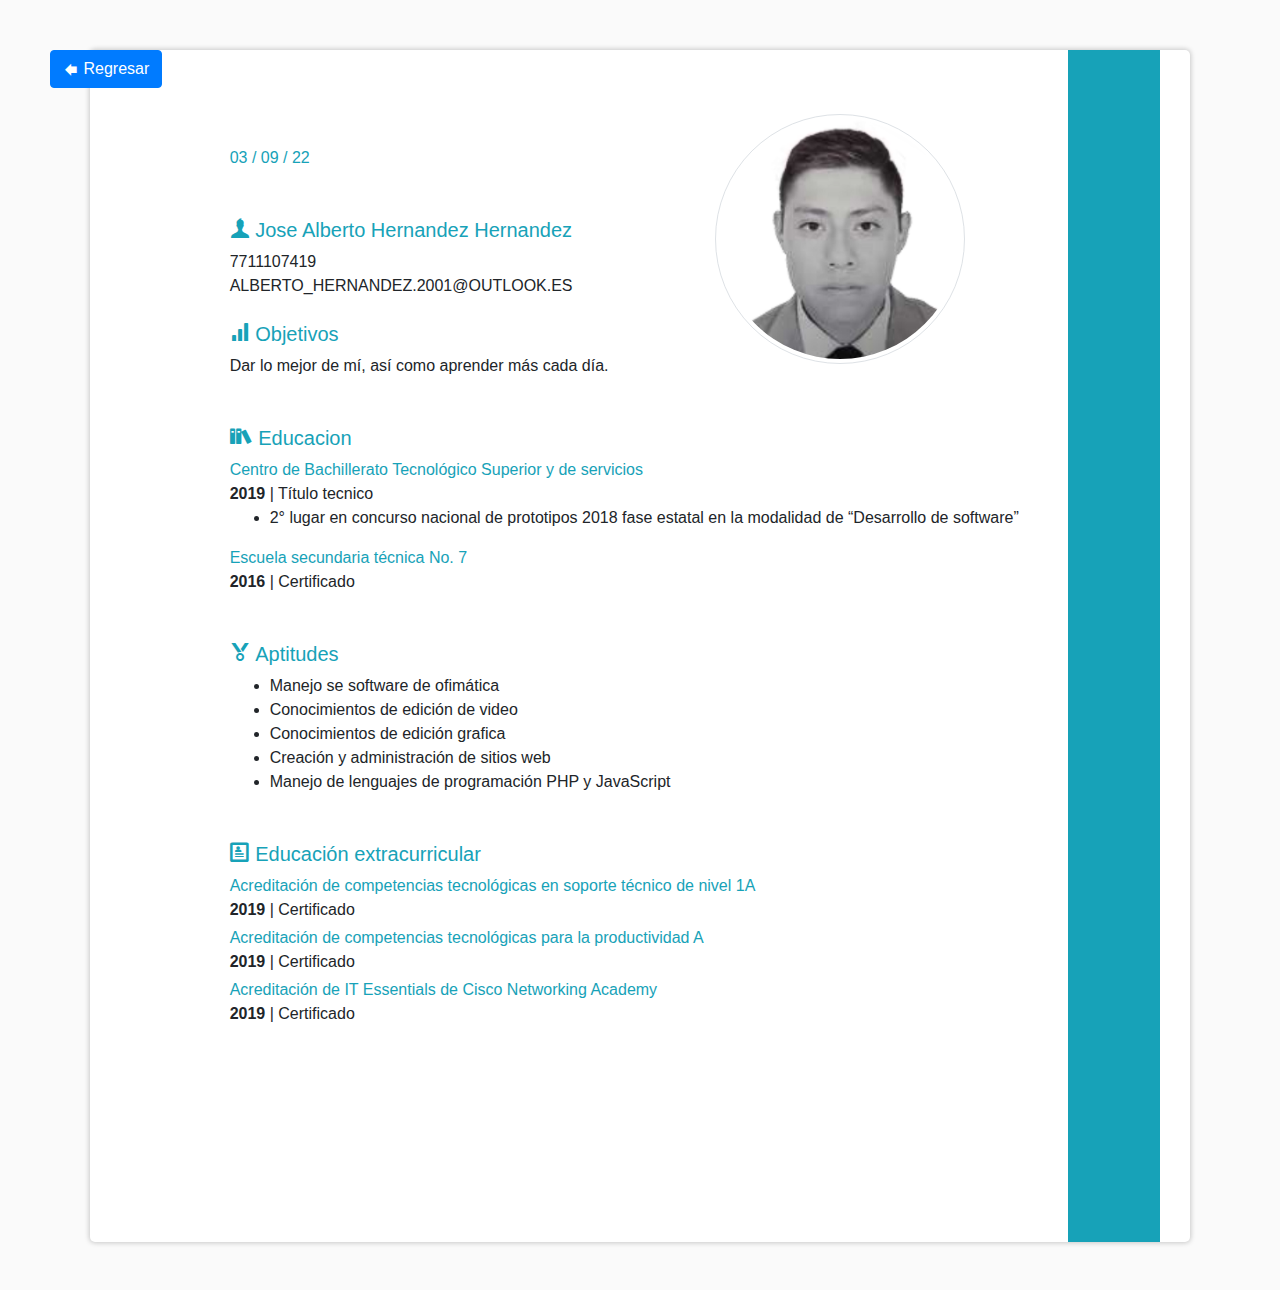
<file: CV.html>
<!DOCTYPE html>
<html lang="en">
<head>
    <meta charset="UTF-8">
    <meta http-equiv="X-UA-Compatible" content="IE=edge">
    <meta name="viewport" content="width=device-width, initial-scale=1.0">
    <!-- <link rel="stylesheet" href="../BOOTSTRAP/css/bootstrap.min.css"> -->
    <link rel="stylesheet" href="css/bootstrap.min.css">
    <link rel="stylesheet" href="iconmoon/Iconstyle.css">
    <link rel="stylesheet" href="css/style.css">
    <title>Curriculum Vitae</title>
</head>
<body style="background-color: #fafafa ;">

    <!-- boton de regresar a home -->
    <a href="index.html#goabout">
        <button class="btn btn-primary btn-back-home"> <span class=" ico icon-arrow-bold-left"></span> Regresar </button>
    </a>



    <div class="mx-auto dcv">
        <div class=" row mx-auto">
    
            <div class="col-1 "></div>
    
            <div class="container col-10 row">
                <div class="col-7  p-5">

                    <span class="d-block mt-5 text-info">03 / 09 / 22</span>


                    <h5 class="text-left mt-5 text-info"> <span class="icon-user1"></span> Jose Alberto Hernandez Hernandez</h5>
                    <span class="d-block">7711107419</span>
                    <span class="d-block" >ALBERTO_HERNANDEZ.2001@OUTLOOK.ES</span>
    
                    <h5 class="text-left mt-4 text-info"> <span class=" icon-bar-graph"></span> Objetivos</h5>
                    <span class="d-block" >Dar lo mejor de mí, así como aprender más cada día.</span>
    
                </div>
    
                <div class="col-5  p-3">
                    <img src="img/me.png" alt="" class="img-fluid rounded-circle mt-5 aling-left mecv img-thumbnail">
                </div>
            </div>
    
            <div class="col-1 border-cv"></div>
    
        </div>
        
        <div class="row mx-auto mb-5">
    
            <div class="col-1 "></div>
    
            <div class="container-fluid col-10 row">
                <div class="col-12 px-5">
    
                    <!-- Educacion -->
                    <h5 class="text-left text-info"> <span class="icon-books"></span> Educacion</h5>
                    <span class="d-block text-info">Centro de Bachillerato Tecnológico Superior y de servicios</span>
                    <span class="d-block" ><b> 2019 </b>| Título tecnico </span>
                    <ul>
                        <li>
                            2° lugar en concurso nacional de prototipos 2018 fase estatal en la modalidad de “Desarrollo de software”
                        </li>
                    </ul>
    
                    <span class="d-block text-info">Escuela secundaria técnica No. 7</span>
                    <span class="d-block" ><b> 2016 </b>| Certificado </span>
    
                    <!-- Aptitudes -->
    
                    <h5 class="text-left mt-5 text-info"> <span class="icon-medal"></span> Aptitudes</h5>
                    <ul>
                        <li>Manejo se software de ofimática</li>
                        <li>Conocimientos de edición de video</li>
                        <li>Conocimientos de edición grafica</li>
                        <li>Creación y administración de sitios web</li>
                        <li>Manejo de lenguajes de programación PHP y JavaScript</li>
                    </ul>
    
                    <!-- Educacion extracurricular  -->
                    <h5 class="text-left mt-5 text-info"> <span class="icon-profile"></span> Educación extracurricular </h5>
                    <span class="d-block text-info mt-1">Acreditación de competencias tecnológicas en soporte técnico de nivel 1A</span>
                    <span class="d-block" ><b> 2019 </b>| Certificado </span>
    
                    <span class="d-block text-info mt-1">Acreditación de competencias tecnológicas para la productividad A</span>
                    <span class="d-block" ><b> 2019 </b>| Certificado </span>
    
                    <span class="d-block text-info mt-1">Acreditación de IT Essentials de Cisco Networking Academy</span>
                    <span class="d-block mb-5" ><b> 2019 </b>| Certificado </span>
                    <br>
                    <br>
                    <br>
                    <br>
                    <br>
                    <br>
                    <br>
                </div>

     
    
            </div>
    
            <div class="col-1 border-cv"></div>
    
        </div>
    </div>



    
</body>
</html>
</file>
<file: iconmoon/Iconstyle.css>
@font-face {
  font-family: 'icomoon';
  src:  url('fonts/icomoon.eot?476dtu');
  src:  url('fonts/icomoon.eot?476dtu#iefix') format('embedded-opentype'),
    url('fonts/icomoon.ttf?476dtu') format('truetype'),
    url('fonts/icomoon.woff?476dtu') format('woff'),
    url('fonts/icomoon.svg?476dtu#icomoon') format('svg');
  font-weight: normal;
  font-style: normal;
}

[class^="icon-"], [class*=" icon-"] {
  /* use !important to prevent issues with browser extensions that change fonts */
  font-family: 'icomoon' !important;
  speak: none;
  font-style: normal;
  font-weight: normal;
  font-variant: normal;
  text-transform: none;
  line-height: 1;

  /* Better Font Rendering =========== */
  -webkit-font-smoothing: antialiased;
  -moz-osx-font-smoothing: grayscale;
}

.icon-add-to-list:before {
  content: "\e900";
}
.icon-classic-computer:before {
  content: "\e901";
}
.icon-controller-fast-backward:before {
  content: "\e902";
}
.icon-creative-commons-attribution:before {
  content: "\e903";
}
.icon-creative-commons-noderivs:before {
  content: "\e904";
}
.icon-creative-commons-noncommercial-eu:before {
  content: "\e905";
}
.icon-creative-commons-noncommercial-us:before {
  content: "\e906";
}
.icon-creative-commons-public-domain:before {
  content: "\e907";
}
.icon-creative-commons-remix:before {
  content: "\e908";
}
.icon-creative-commons-share:before {
  content: "\e909";
}
.icon-creative-commons-sharealike:before {
  content: "\e90a";
}
.icon-creative-commons:before {
  content: "\e90b";
}
.icon-document-landscape:before {
  content: "\e90c";
}
.icon-remove-user:before {
  content: "\e90d";
}
.icon-warning1:before {
  content: "\e90e";
}
.icon-arrow-bold-down:before {
  content: "\e90f";
}
.icon-arrow-bold-left:before {
  content: "\e910";
}
.icon-arrow-bold-right:before {
  content: "\e911";
}
.icon-arrow-bold-up:before {
  content: "\e912";
}
.icon-arrow-down1:before {
  content: "\e913";
}
.icon-arrow-left1:before {
  content: "\e914";
}
.icon-arrow-long-down:before {
  content: "\e915";
}
.icon-arrow-long-left:before {
  content: "\e916";
}
.icon-arrow-long-right:before {
  content: "\e917";
}
.icon-arrow-long-up:before {
  content: "\e918";
}
.icon-arrow-right1:before {
  content: "\e919";
}
.icon-arrow-up1:before {
  content: "\e91a";
}
.icon-arrow-with-circle-down:before {
  content: "\e91b";
}
.icon-arrow-with-circle-left:before {
  content: "\e91c";
}
.icon-arrow-with-circle-right:before {
  content: "\e91d";
}
.icon-arrow-with-circle-up:before {
  content: "\e91e";
}
.icon-bookmark1:before {
  content: "\e91f";
}
.icon-bookmarks1:before {
  content: "\e920";
}
.icon-chevron-down:before {
  content: "\e921";
}
.icon-chevron-left:before {
  content: "\e922";
}
.icon-chevron-right:before {
  content: "\e923";
}
.icon-chevron-small-down:before {
  content: "\e924";
}
.icon-chevron-small-left:before {
  content: "\e925";
}
.icon-chevron-small-right:before {
  content: "\e926";
}
.icon-chevron-small-up:before {
  content: "\e927";
}
.icon-chevron-thin-down:before {
  content: "\e928";
}
.icon-chevron-thin-left:before {
  content: "\e929";
}
.icon-chevron-thin-right:before {
  content: "\e92a";
}
.icon-chevron-thin-up:before {
  content: "\e92b";
}
.icon-chevron-up:before {
  content: "\e92c";
}
.icon-chevron-with-circle-down:before {
  content: "\e92d";
}
.icon-chevron-with-circle-left:before {
  content: "\e92e";
}
.icon-chevron-with-circle-right:before {
  content: "\e92f";
}
.icon-chevron-with-circle-up:before {
  content: "\e930";
}
.icon-cloud1:before {
  content: "\e931";
}
.icon-controller-fast-forward:before {
  content: "\e932";
}
.icon-controller-jump-to-start:before {
  content: "\e933";
}
.icon-controller-next:before {
  content: "\e934";
}
.icon-controller-paus:before {
  content: "\e935";
}
.icon-controller-play:before {
  content: "\e936";
}
.icon-controller-record:before {
  content: "\e937";
}
.icon-controller-stop:before {
  content: "\e938";
}
.icon-controller-volume:before {
  content: "\e939";
}
.icon-dot-single:before {
  content: "\e93a";
}
.icon-dots-three-horizontal:before {
  content: "\e93b";
}
.icon-dots-three-vertical:before {
  content: "\e93c";
}
.icon-dots-two-horizontal:before {
  content: "\e93d";
}
.icon-dots-two-vertical:before {
  content: "\e93e";
}
.icon-download1:before {
  content: "\e93f";
}
.icon-emoji-flirt:before {
  content: "\e940";
}
.icon-flow-branch:before {
  content: "\e941";
}
.icon-flow-cascade:before {
  content: "\e942";
}
.icon-flow-line:before {
  content: "\e943";
}
.icon-flow-parallel:before {
  content: "\e944";
}
.icon-flow-tree:before {
  content: "\e945";
}
.icon-install:before {
  content: "\e946";
}
.icon-layers:before {
  content: "\e947";
}
.icon-open-book:before {
  content: "\e948";
}
.icon-resize-100:before {
  content: "\e949";
}
.icon-resize-full-screen:before {
  content: "\e94a";
}
.icon-save:before {
  content: "\e94b";
}
.icon-select-arrows:before {
  content: "\e94c";
}
.icon-sound-mute:before {
  content: "\e94d";
}
.icon-sound:before {
  content: "\e94e";
}
.icon-trash:before {
  content: "\e94f";
}
.icon-triangle-down:before {
  content: "\e950";
}
.icon-triangle-left:before {
  content: "\e951";
}
.icon-triangle-right:before {
  content: "\e952";
}
.icon-triangle-up:before {
  content: "\e953";
}
.icon-uninstall:before {
  content: "\e954";
}
.icon-upload-to-cloud:before {
  content: "\e955";
}
.icon-upload1:before {
  content: "\e956";
}
.icon-add-user:before {
  content: "\e957";
}
.icon-address:before {
  content: "\e958";
}
.icon-adjust:before {
  content: "\e959";
}
.icon-air:before {
  content: "\e95a";
}
.icon-aircraft-landing:before {
  content: "\e95b";
}
.icon-aircraft-take-off:before {
  content: "\e95c";
}
.icon-aircraft:before {
  content: "\e95d";
}
.icon-align-bottom:before {
  content: "\e95e";
}
.icon-align-horizontal-middle:before {
  content: "\e95f";
}
.icon-align-left:before {
  content: "\e960";
}
.icon-align-right:before {
  content: "\e961";
}
.icon-align-top:before {
  content: "\e962";
}
.icon-align-vertical-middle:before {
  content: "\e963";
}
.icon-archive:before {
  content: "\e964";
}
.icon-area-graph:before {
  content: "\e965";
}
.icon-attachment1:before {
  content: "\e966";
}
.icon-awareness-ribbon:before {
  content: "\e967";
}
.icon-back-in-time:before {
  content: "\e968";
}
.icon-back:before {
  content: "\e969";
}
.icon-bar-graph:before {
  content: "\e96a";
}
.icon-battery:before {
  content: "\e96b";
}
.icon-beamed-note:before {
  content: "\e96c";
}
.icon-bell1:before {
  content: "\e96d";
}
.icon-blackboard:before {
  content: "\e96e";
}
.icon-block:before {
  content: "\e96f";
}
.icon-book1:before {
  content: "\e970";
}
.icon-bowl:before {
  content: "\e971";
}
.icon-box:before {
  content: "\e972";
}
.icon-briefcase1:before {
  content: "\e973";
}
.icon-browser:before {
  content: "\e974";
}
.icon-brush:before {
  content: "\e975";
}
.icon-bucket:before {
  content: "\e976";
}
.icon-cake:before {
  content: "\e977";
}
.icon-calculator1:before {
  content: "\e978";
}
.icon-calendar1:before {
  content: "\e979";
}
.icon-camera1:before {
  content: "\e97a";
}
.icon-ccw:before {
  content: "\e97b";
}
.icon-chat:before {
  content: "\e97c";
}
.icon-check:before {
  content: "\e97d";
}
.icon-circle-with-cross:before {
  content: "\e97e";
}
.icon-circle-with-minus:before {
  content: "\e97f";
}
.icon-circle-with-plus:before {
  content: "\e980";
}
.icon-circle:before {
  content: "\e981";
}
.icon-circular-graph:before {
  content: "\e982";
}
.icon-clapperboard:before {
  content: "\e983";
}
.icon-clipboard1:before {
  content: "\e984";
}
.icon-clock1:before {
  content: "\e985";
}
.icon-code:before {
  content: "\e986";
}
.icon-cog1:before {
  content: "\e987";
}
.icon-colours:before {
  content: "\e988";
}
.icon-compass1:before {
  content: "\e989";
}
.icon-copy1:before {
  content: "\e98a";
}
.icon-credit-card1:before {
  content: "\e98b";
}
.icon-credit:before {
  content: "\e98c";
}
.icon-cross1:before {
  content: "\e98d";
}
.icon-cup:before {
  content: "\e98e";
}
.icon-cw:before {
  content: "\e98f";
}
.icon-cycle:before {
  content: "\e990";
}
.icon-database1:before {
  content: "\e991";
}
.icon-dial-pad:before {
  content: "\e992";
}
.icon-direction:before {
  content: "\e993";
}
.icon-document:before {
  content: "\e994";
}
.icon-documents:before {
  content: "\e995";
}
.icon-drink:before {
  content: "\e996";
}
.icon-drive1:before {
  content: "\e997";
}
.icon-drop:before {
  content: "\e998";
}
.icon-edit:before {
  content: "\e999";
}
.icon-email:before {
  content: "\e99a";
}
.icon-emoji-happy:before {
  content: "\e99b";
}
.icon-emoji-neutral:before {
  content: "\e99c";
}
.icon-emoji-sad:before {
  content: "\e99d";
}
.icon-erase:before {
  content: "\e99e";
}
.icon-eraser:before {
  content: "\e99f";
}
.icon-export:before {
  content: "\e9a0";
}
.icon-eye1:before {
  content: "\e9a1";
}
.icon-feather:before {
  content: "\e9a2";
}
.icon-flag1:before {
  content: "\e9a3";
}
.icon-flash:before {
  content: "\e9a4";
}
.icon-flashlight:before {
  content: "\e9a5";
}
.icon-flat-brush:before {
  content: "\e9a6";
}
.icon-folder-images:before {
  content: "\e9a7";
}
.icon-folder-music:before {
  content: "\e9a8";
}
.icon-folder-video:before {
  content: "\e9a9";
}
.icon-folder1:before {
  content: "\e9aa";
}
.icon-forward1:before {
  content: "\e9ab";
}
.icon-funnel:before {
  content: "\e9ac";
}
.icon-game-controller:before {
  content: "\e9ad";
}
.icon-gauge:before {
  content: "\e9ae";
}
.icon-globe:before {
  content: "\e9af";
}
.icon-graduation-cap:before {
  content: "\e9b0";
}
.icon-grid:before {
  content: "\e9b1";
}
.icon-hair-cross:before {
  content: "\e9b2";
}
.icon-hand:before {
  content: "\e9b3";
}
.icon-heart-outlined:before {
  content: "\e9b4";
}
.icon-heart1:before {
  content: "\e9b5";
}
.icon-help-with-circle:before {
  content: "\e9b6";
}
.icon-help:before {
  content: "\e9b7";
}
.icon-home1:before {
  content: "\e9b8";
}
.icon-hour-glass1:before {
  content: "\e9b9";
}
.icon-image-inverted:before {
  content: "\e9ba";
}
.icon-image1:before {
  content: "\e9bb";
}
.icon-images1:before {
  content: "\e9bc";
}
.icon-inbox:before {
  content: "\e9bd";
}
.icon-infinity:before {
  content: "\e9be";
}
.icon-info-with-circle:before {
  content: "\e9bf";
}
.icon-info1:before {
  content: "\e9c0";
}
.icon-key1:before {
  content: "\e9c1";
}
.icon-keyboard1:before {
  content: "\e9c2";
}
.icon-lab-flask:before {
  content: "\e9c3";
}
.icon-landline:before {
  content: "\e9c4";
}
.icon-language:before {
  content: "\e9c5";
}
.icon-laptop1:before {
  content: "\e9c6";
}
.icon-leaf1:before {
  content: "\e9c7";
}
.icon-level-down:before {
  content: "\e9c8";
}
.icon-level-up:before {
  content: "\e9c9";
}
.icon-lifebuoy1:before {
  content: "\e9ca";
}
.icon-light-bulb:before {
  content: "\e9cb";
}
.icon-light-down:before {
  content: "\e9cc";
}
.icon-light-up:before {
  content: "\e9cd";
}
.icon-line-graph:before {
  content: "\e9ce";
}
.icon-link1:before {
  content: "\e9cf";
}
.icon-list1:before {
  content: "\e9d0";
}
.icon-location-pin:before {
  content: "\e9d1";
}
.icon-location1:before {
  content: "\e9d2";
}
.icon-lock-open:before {
  content: "\e9d3";
}
.icon-lock1:before {
  content: "\e9d4";
}
.icon-log-out:before {
  content: "\e9d5";
}
.icon-login:before {
  content: "\e9d6";
}
.icon-loop1:before {
  content: "\e9d7";
}
.icon-magnet1:before {
  content: "\e9d8";
}
.icon-magnifying-glass:before {
  content: "\e9d9";
}
.icon-mail1:before {
  content: "\e9da";
}
.icon-man1:before {
  content: "\e9db";
}
.icon-map1:before {
  content: "\e9dc";
}
.icon-mask:before {
  content: "\e9dd";
}
.icon-medal:before {
  content: "\e9de";
}
.icon-megaphone:before {
  content: "\e9df";
}
.icon-menu1:before {
  content: "\e9e0";
}
.icon-message:before {
  content: "\e9e1";
}
.icon-mic1:before {
  content: "\e9e2";
}
.icon-minus1:before {
  content: "\e9e3";
}
.icon-mobile1:before {
  content: "\e9e4";
}
.icon-modern-mic:before {
  content: "\e9e5";
}
.icon-moon:before {
  content: "\e9e6";
}
.icon-mouse:before {
  content: "\e9e7";
}
.icon-music1:before {
  content: "\e9e8";
}
.icon-network:before {
  content: "\e9e9";
}
.icon-new-message:before {
  content: "\e9ea";
}
.icon-new:before {
  content: "\e9eb";
}
.icon-news:before {
  content: "\e9ec";
}
.icon-note:before {
  content: "\e9ed";
}
.icon-notification1:before {
  content: "\e9ee";
}
.icon-old-mobile:before {
  content: "\e9ef";
}
.icon-old-phone:before {
  content: "\e9f0";
}
.icon-palette:before {
  content: "\e9f1";
}
.icon-paper-plane:before {
  content: "\e9f2";
}
.icon-pencil1:before {
  content: "\e9f3";
}
.icon-phone1:before {
  content: "\e9f4";
}
.icon-pie-chart1:before {
  content: "\e9f5";
}
.icon-pin:before {
  content: "\e9f6";
}
.icon-plus1:before {
  content: "\e9f7";
}
.icon-popup:before {
  content: "\e9f8";
}
.icon-power-plug:before {
  content: "\e9f9";
}
.icon-price-ribbon:before {
  content: "\e9fa";
}
.icon-price-tag1:before {
  content: "\e9fb";
}
.icon-print:before {
  content: "\e9fc";
}
.icon-progress-empty:before {
  content: "\e9fd";
}
.icon-progress-full:before {
  content: "\e9fe";
}
.icon-progress-one:before {
  content: "\e9ff";
}
.icon-progress-two:before {
  content: "\ea00";
}
.icon-publish:before {
  content: "\ea01";
}
.icon-quote:before {
  content: "\ea02";
}
.icon-radio:before {
  content: "\ea03";
}
.icon-reply-all:before {
  content: "\ea04";
}
.icon-reply1:before {
  content: "\ea05";
}
.icon-retweet:before {
  content: "\ea06";
}
.icon-rocket1:before {
  content: "\ea07";
}
.icon-round-brush:before {
  content: "\ea08";
}
.icon-rss1:before {
  content: "\ea09";
}
.icon-ruler:before {
  content: "\ea0a";
}
.icon-scissors1:before {
  content: "\ea0b";
}
.icon-share-alternitive:before {
  content: "\ea0c";
}
.icon-share1:before {
  content: "\ea0d";
}
.icon-shareable:before {
  content: "\ea0e";
}
.icon-shield1:before {
  content: "\ea0f";
}
.icon-shop:before {
  content: "\ea10";
}
.icon-shopping-bag:before {
  content: "\ea11";
}
.icon-shopping-basket:before {
  content: "\ea12";
}
.icon-shopping-cart:before {
  content: "\ea13";
}
.icon-shuffle1:before {
  content: "\ea14";
}
.icon-signal:before {
  content: "\ea15";
}
.icon-sound-mix:before {
  content: "\ea16";
}
.icon-sports-club:before {
  content: "\ea17";
}
.icon-spreadsheet:before {
  content: "\ea18";
}
.icon-squared-cross:before {
  content: "\ea19";
}
.icon-squared-minus:before {
  content: "\ea1a";
}
.icon-squared-plus:before {
  content: "\ea1b";
}
.icon-star-outlined:before {
  content: "\ea1c";
}
.icon-star:before {
  content: "\ea1d";
}
.icon-stopwatch1:before {
  content: "\ea1e";
}
.icon-suitcase:before {
  content: "\ea1f";
}
.icon-swap:before {
  content: "\ea20";
}
.icon-sweden:before {
  content: "\ea21";
}
.icon-switch1:before {
  content: "\ea22";
}
.icon-tablet1:before {
  content: "\ea23";
}
.icon-tag:before {
  content: "\ea24";
}
.icon-text-document-inverted:before {
  content: "\ea25";
}
.icon-text-document:before {
  content: "\ea26";
}
.icon-text:before {
  content: "\ea27";
}
.icon-thermometer:before {
  content: "\ea28";
}
.icon-thumbs-down:before {
  content: "\ea29";
}
.icon-thumbs-up:before {
  content: "\ea2a";
}
.icon-thunder-cloud:before {
  content: "\ea2b";
}
.icon-ticket1:before {
  content: "\ea2c";
}
.icon-time-slot:before {
  content: "\ea2d";
}
.icon-tools:before {
  content: "\ea2e";
}
.icon-traffic-cone:before {
  content: "\ea2f";
}
.icon-tree1:before {
  content: "\ea30";
}
.icon-trophy1:before {
  content: "\ea31";
}
.icon-tv1:before {
  content: "\ea32";
}
.icon-typing:before {
  content: "\ea33";
}
.icon-unread:before {
  content: "\ea34";
}
.icon-untag:before {
  content: "\ea35";
}
.icon-user1:before {
  content: "\ea36";
}
.icon-users1:before {
  content: "\ea37";
}
.icon-v-card:before {
  content: "\ea38";
}
.icon-video:before {
  content: "\ea39";
}
.icon-vinyl:before {
  content: "\ea3a";
}
.icon-voicemail:before {
  content: "\ea3b";
}
.icon-wallet:before {
  content: "\ea3c";
}
.icon-water:before {
  content: "\ea3d";
}
.icon-500px-with-circle:before {
  content: "\ea3e";
}
.icon-500px1:before {
  content: "\ea3f";
}
.icon-basecamp1:before {
  content: "\ea40";
}
.icon-behance1:before {
  content: "\ea41";
}
.icon-creative-cloud:before {
  content: "\ea42";
}
.icon-dropbox1:before {
  content: "\ea43";
}
.icon-evernote:before {
  content: "\ea44";
}
.icon-flattr1:before {
  content: "\ea45";
}
.icon-foursquare1:before {
  content: "\ea46";
}
.icon-google-drive1:before {
  content: "\ea47";
}
.icon-google-hangouts:before {
  content: "\ea48";
}
.icon-grooveshark:before {
  content: "\ea49";
}
.icon-icloud:before {
  content: "\ea4a";
}
.icon-mixi:before {
  content: "\ea4b";
}
.icon-onedrive1:before {
  content: "\ea4c";
}
.icon-paypal1:before {
  content: "\ea4d";
}
.icon-picasa:before {
  content: "\ea4e";
}
.icon-qq:before {
  content: "\ea4f";
}
.icon-rdio-with-circle:before {
  content: "\ea50";
}
.icon-renren1:before {
  content: "\ea51";
}
.icon-scribd:before {
  content: "\ea52";
}
.icon-sina-weibo1:before {
  content: "\ea53";
}
.icon-skype-with-circle:before {
  content: "\ea54";
}
.icon-skype1:before {
  content: "\ea55";
}
.icon-slideshare:before {
  content: "\ea56";
}
.icon-smashing:before {
  content: "\ea57";
}
.icon-soundcloud1:before {
  content: "\ea58";
}
.icon-spotify-with-circle:before {
  content: "\ea59";
}
.icon-spotify1:before {
  content: "\ea5a";
}
.icon-swarm:before {
  content: "\ea5b";
}
.icon-vine-with-circle:before {
  content: "\ea5c";
}
.icon-vine1:before {
  content: "\ea5d";
}
.icon-vk-alternitive:before {
  content: "\ea5e";
}
.icon-vk-with-circle:before {
  content: "\ea5f";
}
.icon-vk1:before {
  content: "\ea60";
}
.icon-xing-with-circle:before {
  content: "\ea61";
}
.icon-xing1:before {
  content: "\ea62";
}
.icon-yelp1:before {
  content: "\ea63";
}
.icon-dribbble-with-circle:before {
  content: "\ea64";
}
.icon-dribbble1:before {
  content: "\ea65";
}
.icon-facebook-with-circle:before {
  content: "\ea66";
}
.icon-facebook1:before {
  content: "\ea67";
}
.icon-flickr-with-circle:before {
  content: "\ea68";
}
.icon-flickr1:before {
  content: "\ea69";
}
.icon-github-with-circle:before {
  content: "\ea6a";
}
.icon-github1:before {
  content: "\ea6b";
}
.icon-google-with-circle:before {
  content: "\ea6c";
}
.icon-google1:before {
  content: "\ea6d";
}
.icon-instagram-with-circle:before {
  content: "\ea6e";
}
.icon-instagram1:before {
  content: "\ea6f";
}
.icon-lastfm-with-circle:before {
  content: "\ea70";
}
.icon-lastfm1:before {
  content: "\ea71";
}
.icon-linkedin-with-circle:before {
  content: "\ea72";
}
.icon-linkedin1:before {
  content: "\ea73";
}
.icon-pinterest-with-circle:before {
  content: "\ea74";
}
.icon-pinterest1:before {
  content: "\ea75";
}
.icon-rdio:before {
  content: "\ea76";
}
.icon-stumbleupon-with-circle:before {
  content: "\ea77";
}
.icon-stumbleupon1:before {
  content: "\ea78";
}
.icon-tumblr-with-circle:before {
  content: "\ea79";
}
.icon-tumblr1:before {
  content: "\ea7a";
}
.icon-twitter-with-circle:before {
  content: "\ea7b";
}
.icon-twitter1:before {
  content: "\ea7c";
}
.icon-vimeo-with-circle:before {
  content: "\ea7d";
}
.icon-vimeo1:before {
  content: "\ea7e";
}
.icon-youtube-with-circle:before {
  content: "\ea7f";
}
.icon-youtube1:before {
  content: "\ea80";
}
.icon-home:before {
  content: "\ea81";
}
.icon-home2:before {
  content: "\ea82";
}
.icon-home3:before {
  content: "\ea83";
}
.icon-office:before {
  content: "\ea84";
}
.icon-newspaper:before {
  content: "\ea85";
}
.icon-pencil:before {
  content: "\ea86";
}
.icon-pencil2:before {
  content: "\ea87";
}
.icon-quill:before {
  content: "\ea88";
}
.icon-pen:before {
  content: "\ea89";
}
.icon-blog:before {
  content: "\ea8a";
}
.icon-eyedropper:before {
  content: "\ea8b";
}
.icon-droplet:before {
  content: "\ea8c";
}
.icon-paint-format:before {
  content: "\ea8d";
}
.icon-image:before {
  content: "\ea8e";
}
.icon-images:before {
  content: "\ea8f";
}
.icon-camera:before {
  content: "\ea90";
}
.icon-headphones:before {
  content: "\ea91";
}
.icon-music:before {
  content: "\ea92";
}
.icon-play:before {
  content: "\ea93";
}
.icon-film:before {
  content: "\ea94";
}
.icon-video-camera:before {
  content: "\ea95";
}
.icon-dice:before {
  content: "\ea96";
}
.icon-pacman:before {
  content: "\ea97";
}
.icon-spades:before {
  content: "\ea98";
}
.icon-clubs:before {
  content: "\ea99";
}
.icon-diamonds:before {
  content: "\ea9a";
}
.icon-bullhorn:before {
  content: "\ea9b";
}
.icon-connection:before {
  content: "\ea9c";
}
.icon-podcast:before {
  content: "\ea9d";
}
.icon-feed:before {
  content: "\ea9e";
}
.icon-mic:before {
  content: "\ea9f";
}
.icon-book:before {
  content: "\eaa0";
}
.icon-books:before {
  content: "\eaa1";
}
.icon-library:before {
  content: "\eaa2";
}
.icon-file-text:before {
  content: "\eaa3";
}
.icon-profile:before {
  content: "\eaa4";
}
.icon-file-empty:before {
  content: "\eaa5";
}
.icon-files-empty:before {
  content: "\eaa6";
}
.icon-file-text2:before {
  content: "\eaa7";
}
.icon-file-picture:before {
  content: "\eaa8";
}
.icon-file-music:before {
  content: "\eaa9";
}
.icon-file-play:before {
  content: "\eaaa";
}
.icon-file-video:before {
  content: "\eaab";
}
.icon-file-zip:before {
  content: "\eaac";
}
.icon-copy:before {
  content: "\eaad";
}
.icon-paste:before {
  content: "\eaae";
}
.icon-stack:before {
  content: "\eaaf";
}
.icon-folder:before {
  content: "\eab0";
}
.icon-folder-open:before {
  content: "\eab1";
}
.icon-folder-plus:before {
  content: "\eab2";
}
.icon-folder-minus:before {
  content: "\eab3";
}
.icon-folder-download:before {
  content: "\eab4";
}
.icon-folder-upload:before {
  content: "\eab5";
}
.icon-price-tag:before {
  content: "\eab6";
}
.icon-price-tags:before {
  content: "\eab7";
}
.icon-barcode:before {
  content: "\eab8";
}
.icon-qrcode:before {
  content: "\eab9";
}
.icon-ticket:before {
  content: "\eaba";
}
.icon-cart:before {
  content: "\eabb";
}
.icon-coin-dollar:before {
  content: "\eabc";
}
.icon-coin-euro:before {
  content: "\eabd";
}
.icon-coin-pound:before {
  content: "\eabe";
}
.icon-coin-yen:before {
  content: "\eabf";
}
.icon-credit-card:before {
  content: "\eac0";
}
.icon-calculator:before {
  content: "\eac1";
}
.icon-lifebuoy:before {
  content: "\eac2";
}
.icon-phone:before {
  content: "\eac3";
}
.icon-phone-hang-up:before {
  content: "\eac4";
}
.icon-address-book:before {
  content: "\eac5";
}
.icon-envelop:before {
  content: "\eac6";
}
.icon-pushpin:before {
  content: "\eac7";
}
.icon-location:before {
  content: "\eac8";
}
.icon-location2:before {
  content: "\eac9";
}
.icon-compass:before {
  content: "\eaca";
}
.icon-compass2:before {
  content: "\eacb";
}
.icon-map:before {
  content: "\eacc";
}
.icon-map2:before {
  content: "\eacd";
}
.icon-history:before {
  content: "\eace";
}
.icon-clock:before {
  content: "\eacf";
}
.icon-clock2:before {
  content: "\ead0";
}
.icon-alarm:before {
  content: "\ead1";
}
.icon-bell:before {
  content: "\ead2";
}
.icon-stopwatch:before {
  content: "\ead3";
}
.icon-calendar:before {
  content: "\ead4";
}
.icon-printer:before {
  content: "\ead5";
}
.icon-keyboard:before {
  content: "\ead6";
}
.icon-display:before {
  content: "\ead7";
}
.icon-laptop:before {
  content: "\ead8";
}
.icon-mobile:before {
  content: "\ead9";
}
.icon-mobile2:before {
  content: "\eada";
}
.icon-tablet:before {
  content: "\eadb";
}
.icon-tv:before {
  content: "\eadc";
}
.icon-drawer:before {
  content: "\eadd";
}
.icon-drawer2:before {
  content: "\eade";
}
.icon-box-add:before {
  content: "\eadf";
}
.icon-box-remove:before {
  content: "\eae0";
}
.icon-download:before {
  content: "\eae1";
}
.icon-upload:before {
  content: "\eae2";
}
.icon-floppy-disk:before {
  content: "\eae3";
}
.icon-drive:before {
  content: "\eae4";
}
.icon-database:before {
  content: "\eae5";
}
.icon-undo:before {
  content: "\eae6";
}
.icon-redo:before {
  content: "\eae7";
}
.icon-undo2:before {
  content: "\eae8";
}
.icon-redo2:before {
  content: "\eae9";
}
.icon-forward:before {
  content: "\eaea";
}
.icon-reply:before {
  content: "\eaeb";
}
.icon-bubble:before {
  content: "\eaec";
}
.icon-bubbles:before {
  content: "\eaed";
}
.icon-bubbles2:before {
  content: "\eaee";
}
.icon-bubble2:before {
  content: "\eaef";
}
.icon-bubbles3:before {
  content: "\eaf0";
}
.icon-bubbles4:before {
  content: "\eaf1";
}
.icon-user:before {
  content: "\eaf2";
}
.icon-users:before {
  content: "\eaf3";
}
.icon-user-plus:before {
  content: "\eaf4";
}
.icon-user-minus:before {
  content: "\eaf5";
}
.icon-user-check:before {
  content: "\eaf6";
}
.icon-user-tie:before {
  content: "\eaf7";
}
.icon-quotes-left:before {
  content: "\eaf8";
}
.icon-quotes-right:before {
  content: "\eaf9";
}
.icon-hour-glass:before {
  content: "\eafa";
}
.icon-spinner:before {
  content: "\eafb";
}
.icon-spinner2:before {
  content: "\eafc";
}
.icon-spinner3:before {
  content: "\eafd";
}
.icon-spinner4:before {
  content: "\eafe";
}
.icon-spinner5:before {
  content: "\eaff";
}
.icon-spinner6:before {
  content: "\eb00";
}
.icon-spinner7:before {
  content: "\eb01";
}
.icon-spinner8:before {
  content: "\eb02";
}
.icon-spinner9:before {
  content: "\eb03";
}
.icon-spinner10:before {
  content: "\eb04";
}
.icon-spinner11:before {
  content: "\eb05";
}
.icon-binoculars:before {
  content: "\eb06";
}
.icon-search:before {
  content: "\eb07";
}
.icon-zoom-in:before {
  content: "\eb08";
}
.icon-zoom-out:before {
  content: "\eb09";
}
.icon-enlarge:before {
  content: "\eb0a";
}
.icon-shrink:before {
  content: "\eb0b";
}
.icon-enlarge2:before {
  content: "\eb0c";
}
.icon-shrink2:before {
  content: "\eb0d";
}
.icon-key:before {
  content: "\eb0e";
}
.icon-key2:before {
  content: "\eb0f";
}
.icon-lock:before {
  content: "\eb10";
}
.icon-unlocked:before {
  content: "\eb11";
}
.icon-wrench:before {
  content: "\eb12";
}
.icon-equalizer:before {
  content: "\eb13";
}
.icon-equalizer2:before {
  content: "\eb14";
}
.icon-cog:before {
  content: "\eb15";
}
.icon-cogs:before {
  content: "\eb16";
}
.icon-hammer:before {
  content: "\eb17";
}
.icon-magic-wand:before {
  content: "\eb18";
}
.icon-aid-kit:before {
  content: "\eb19";
}
.icon-bug:before {
  content: "\eb1a";
}
.icon-pie-chart:before {
  content: "\eb1b";
}
.icon-stats-dots:before {
  content: "\eb1c";
}
.icon-stats-bars:before {
  content: "\eb1d";
}
.icon-stats-bars2:before {
  content: "\eb1e";
}
.icon-trophy:before {
  content: "\eb1f";
}
.icon-gift:before {
  content: "\eb20";
}
.icon-glass:before {
  content: "\eb21";
}
.icon-glass2:before {
  content: "\eb22";
}
.icon-mug:before {
  content: "\eb23";
}
.icon-spoon-knife:before {
  content: "\eb24";
}
.icon-leaf:before {
  content: "\eb25";
}
.icon-rocket:before {
  content: "\eb26";
}
.icon-meter:before {
  content: "\eb27";
}
.icon-meter2:before {
  content: "\eb28";
}
.icon-hammer2:before {
  content: "\eb29";
}
.icon-fire:before {
  content: "\eb2a";
}
.icon-lab:before {
  content: "\eb2b";
}
.icon-magnet:before {
  content: "\eb2c";
}
.icon-bin:before {
  content: "\eb2d";
}
.icon-bin2:before {
  content: "\eb2e";
}
.icon-briefcase:before {
  content: "\eb2f";
}
.icon-airplane:before {
  content: "\eb30";
}
.icon-truck:before {
  content: "\eb31";
}
.icon-road:before {
  content: "\eb32";
}
.icon-accessibility:before {
  content: "\eb33";
}
.icon-target:before {
  content: "\eb34";
}
.icon-shield:before {
  content: "\eb35";
}
.icon-power:before {
  content: "\eb36";
}
.icon-switch:before {
  content: "\eb37";
}
.icon-power-cord:before {
  content: "\eb38";
}
.icon-clipboard:before {
  content: "\eb39";
}
.icon-list-numbered:before {
  content: "\eb3a";
}
.icon-list:before {
  content: "\eb3b";
}
.icon-list2:before {
  content: "\eb3c";
}
.icon-tree:before {
  content: "\eb3d";
}
.icon-menu:before {
  content: "\eb3e";
}
.icon-menu2:before {
  content: "\eb3f";
}
.icon-menu3:before {
  content: "\eb40";
}
.icon-menu4:before {
  content: "\eb41";
}
.icon-cloud:before {
  content: "\eb42";
}
.icon-cloud-download:before {
  content: "\eb43";
}
.icon-cloud-upload:before {
  content: "\eb44";
}
.icon-cloud-check:before {
  content: "\eb45";
}
.icon-download2:before {
  content: "\eb46";
}
.icon-upload2:before {
  content: "\eb47";
}
.icon-download3:before {
  content: "\eb48";
}
.icon-upload3:before {
  content: "\eb49";
}
.icon-sphere:before {
  content: "\eb4a";
}
.icon-earth:before {
  content: "\eb4b";
}
.icon-link:before {
  content: "\eb4c";
}
.icon-flag:before {
  content: "\eb4d";
}
.icon-attachment:before {
  content: "\eb4e";
}
.icon-eye:before {
  content: "\eb4f";
}
.icon-eye-plus:before {
  content: "\eb50";
}
.icon-eye-minus:before {
  content: "\eb51";
}
.icon-eye-blocked:before {
  content: "\eb52";
}
.icon-bookmark:before {
  content: "\eb53";
}
.icon-bookmarks:before {
  content: "\eb54";
}
.icon-sun:before {
  content: "\eb55";
}
.icon-contrast:before {
  content: "\eb56";
}
.icon-brightness-contrast:before {
  content: "\eb57";
}
.icon-star-empty:before {
  content: "\eb58";
}
.icon-star-half:before {
  content: "\eb59";
}
.icon-star-full:before {
  content: "\eb5a";
}
.icon-heart:before {
  content: "\eb5b";
}
.icon-heart-broken:before {
  content: "\eb5c";
}
.icon-man:before {
  content: "\eb5d";
}
.icon-woman:before {
  content: "\eb5e";
}
.icon-man-woman:before {
  content: "\eb5f";
}
.icon-happy:before {
  content: "\eb60";
}
.icon-happy2:before {
  content: "\eb61";
}
.icon-smile:before {
  content: "\eb62";
}
.icon-smile2:before {
  content: "\eb63";
}
.icon-tongue:before {
  content: "\eb64";
}
.icon-tongue2:before {
  content: "\eb65";
}
.icon-sad:before {
  content: "\eb66";
}
.icon-sad2:before {
  content: "\eb67";
}
.icon-wink:before {
  content: "\eb68";
}
.icon-wink2:before {
  content: "\eb69";
}
.icon-grin:before {
  content: "\eb6a";
}
.icon-grin2:before {
  content: "\eb6b";
}
.icon-cool:before {
  content: "\eb6c";
}
.icon-cool2:before {
  content: "\eb6d";
}
.icon-angry:before {
  content: "\eb6e";
}
.icon-angry2:before {
  content: "\eb6f";
}
.icon-evil:before {
  content: "\eb70";
}
.icon-evil2:before {
  content: "\eb71";
}
.icon-shocked:before {
  content: "\eb72";
}
.icon-shocked2:before {
  content: "\eb73";
}
.icon-baffled:before {
  content: "\eb74";
}
.icon-baffled2:before {
  content: "\eb75";
}
.icon-confused:before {
  content: "\eb76";
}
.icon-confused2:before {
  content: "\eb77";
}
.icon-neutral:before {
  content: "\eb78";
}
.icon-neutral2:before {
  content: "\eb79";
}
.icon-hipster:before {
  content: "\eb7a";
}
.icon-hipster2:before {
  content: "\eb7b";
}
.icon-wondering:before {
  content: "\eb7c";
}
.icon-wondering2:before {
  content: "\eb7d";
}
.icon-sleepy:before {
  content: "\eb7e";
}
.icon-sleepy2:before {
  content: "\eb7f";
}
.icon-frustrated:before {
  content: "\eb80";
}
.icon-frustrated2:before {
  content: "\eb81";
}
.icon-crying:before {
  content: "\eb82";
}
.icon-crying2:before {
  content: "\eb83";
}
.icon-point-up:before {
  content: "\eb84";
}
.icon-point-right:before {
  content: "\eb85";
}
.icon-point-down:before {
  content: "\eb86";
}
.icon-point-left:before {
  content: "\eb87";
}
.icon-warning:before {
  content: "\eb88";
}
.icon-notification:before {
  content: "\eb89";
}
.icon-question:before {
  content: "\eb8a";
}
.icon-plus:before {
  content: "\eb8b";
}
.icon-minus:before {
  content: "\eb8c";
}
.icon-info:before {
  content: "\eb8d";
}
.icon-cancel-circle:before {
  content: "\eb8e";
}
.icon-blocked:before {
  content: "\eb8f";
}
.icon-cross:before {
  content: "\eb90";
}
.icon-checkmark:before {
  content: "\eb91";
}
.icon-checkmark2:before {
  content: "\eb92";
}
.icon-spell-check:before {
  content: "\eb93";
}
.icon-enter:before {
  content: "\eb94";
}
.icon-exit:before {
  content: "\eb95";
}
.icon-play2:before {
  content: "\eb96";
}
.icon-pause:before {
  content: "\eb97";
}
.icon-stop:before {
  content: "\eb98";
}
.icon-previous:before {
  content: "\eb99";
}
.icon-next:before {
  content: "\eb9a";
}
.icon-backward:before {
  content: "\eb9b";
}
.icon-forward2:before {
  content: "\eb9c";
}
.icon-play3:before {
  content: "\eb9d";
}
.icon-pause2:before {
  content: "\eb9e";
}
.icon-stop2:before {
  content: "\eb9f";
}
.icon-backward2:before {
  content: "\eba0";
}
.icon-forward3:before {
  content: "\eba1";
}
.icon-first:before {
  content: "\eba2";
}
.icon-last:before {
  content: "\eba3";
}
.icon-previous2:before {
  content: "\eba4";
}
.icon-next2:before {
  content: "\eba5";
}
.icon-eject:before {
  content: "\eba6";
}
.icon-volume-high:before {
  content: "\eba7";
}
.icon-volume-medium:before {
  content: "\eba8";
}
.icon-volume-low:before {
  content: "\eba9";
}
.icon-volume-mute:before {
  content: "\ebaa";
}
.icon-volume-mute2:before {
  content: "\ebab";
}
.icon-volume-increase:before {
  content: "\ebac";
}
.icon-volume-decrease:before {
  content: "\ebad";
}
.icon-loop:before {
  content: "\ebae";
}
.icon-loop2:before {
  content: "\ebaf";
}
.icon-infinite:before {
  content: "\ebb0";
}
.icon-shuffle:before {
  content: "\ebb1";
}
.icon-arrow-up-left:before {
  content: "\ebb2";
}
.icon-arrow-up:before {
  content: "\ebb3";
}
.icon-arrow-up-right:before {
  content: "\ebb4";
}
.icon-arrow-right:before {
  content: "\ebb5";
}
.icon-arrow-down-right:before {
  content: "\ebb6";
}
.icon-arrow-down:before {
  content: "\ebb7";
}
.icon-arrow-down-left:before {
  content: "\ebb8";
}
.icon-arrow-left:before {
  content: "\ebb9";
}
.icon-arrow-up-left2:before {
  content: "\ebba";
}
.icon-arrow-up2:before {
  content: "\ebbb";
}
.icon-arrow-up-right2:before {
  content: "\ebbc";
}
.icon-arrow-right2:before {
  content: "\ebbd";
}
.icon-arrow-down-right2:before {
  content: "\ebbe";
}
.icon-arrow-down2:before {
  content: "\ebbf";
}
.icon-arrow-down-left2:before {
  content: "\ebc0";
}
.icon-arrow-left2:before {
  content: "\ebc1";
}
.icon-circle-up:before {
  content: "\ebc2";
}
.icon-circle-right:before {
  content: "\ebc3";
}
.icon-circle-down:before {
  content: "\ebc4";
}
.icon-circle-left:before {
  content: "\ebc5";
}
.icon-tab:before {
  content: "\ebc6";
}
.icon-move-up:before {
  content: "\ebc7";
}
.icon-move-down:before {
  content: "\ebc8";
}
.icon-sort-alpha-asc:before {
  content: "\ebc9";
}
.icon-sort-alpha-desc:before {
  content: "\ebca";
}
.icon-sort-numeric-asc:before {
  content: "\ebcb";
}
.icon-sort-numberic-desc:before {
  content: "\ebcc";
}
.icon-sort-amount-asc:before {
  content: "\ebcd";
}
.icon-sort-amount-desc:before {
  content: "\ebce";
}
.icon-command:before {
  content: "\ebcf";
}
.icon-shift:before {
  content: "\ebd0";
}
.icon-ctrl:before {
  content: "\ebd1";
}
.icon-opt:before {
  content: "\ebd2";
}
.icon-checkbox-checked:before {
  content: "\ebd3";
}
.icon-checkbox-unchecked:before {
  content: "\ebd4";
}
.icon-radio-checked:before {
  content: "\ebd5";
}
.icon-radio-checked2:before {
  content: "\ebd6";
}
.icon-radio-unchecked:before {
  content: "\ebd7";
}
.icon-crop:before {
  content: "\ebd8";
}
.icon-make-group:before {
  content: "\ebd9";
}
.icon-ungroup:before {
  content: "\ebda";
}
.icon-scissors:before {
  content: "\ebdb";
}
.icon-filter:before {
  content: "\ebdc";
}
.icon-font:before {
  content: "\ebdd";
}
.icon-ligature:before {
  content: "\ebde";
}
.icon-ligature2:before {
  content: "\ebdf";
}
.icon-text-height:before {
  content: "\ebe0";
}
.icon-text-width:before {
  content: "\ebe1";
}
.icon-font-size:before {
  content: "\ebe2";
}
.icon-bold:before {
  content: "\ebe3";
}
.icon-underline:before {
  content: "\ebe4";
}
.icon-italic:before {
  content: "\ebe5";
}
.icon-strikethrough:before {
  content: "\ebe6";
}
.icon-omega:before {
  content: "\ebe7";
}
.icon-sigma:before {
  content: "\ebe8";
}
.icon-page-break:before {
  content: "\ebe9";
}
.icon-superscript:before {
  content: "\ebea";
}
.icon-subscript:before {
  content: "\ebeb";
}
.icon-superscript2:before {
  content: "\ebec";
}
.icon-subscript2:before {
  content: "\ebed";
}
.icon-text-color:before {
  content: "\ebee";
}
.icon-pagebreak:before {
  content: "\ebef";
}
.icon-clear-formatting:before {
  content: "\ebf0";
}
.icon-table:before {
  content: "\ebf1";
}
.icon-table2:before {
  content: "\ebf2";
}
.icon-insert-template:before {
  content: "\ebf3";
}
.icon-pilcrow:before {
  content: "\ebf4";
}
.icon-ltr:before {
  content: "\ebf5";
}
.icon-rtl:before {
  content: "\ebf6";
}
.icon-section:before {
  content: "\ebf7";
}
.icon-paragraph-left:before {
  content: "\ebf8";
}
.icon-paragraph-center:before {
  content: "\ebf9";
}
.icon-paragraph-right:before {
  content: "\ebfa";
}
.icon-paragraph-justify:before {
  content: "\ebfb";
}
.icon-indent-increase:before {
  content: "\ebfc";
}
.icon-indent-decrease:before {
  content: "\ebfd";
}
.icon-share:before {
  content: "\ebfe";
}
.icon-new-tab:before {
  content: "\ebff";
}
.icon-embed:before {
  content: "\ec00";
}
.icon-embed2:before {
  content: "\ec01";
}
.icon-terminal:before {
  content: "\ec02";
}
.icon-share2:before {
  content: "\ec03";
}
.icon-mail:before {
  content: "\ec04";
}
.icon-mail2:before {
  content: "\ec05";
}
.icon-mail3:before {
  content: "\ec06";
}
.icon-mail4:before {
  content: "\ec07";
}
.icon-amazon:before {
  content: "\ec08";
}
.icon-google:before {
  content: "\ec09";
}
.icon-google2:before {
  content: "\ec0a";
}
.icon-google3:before {
  content: "\ec0b";
}
.icon-google-plus:before {
  content: "\ec0c";
}
.icon-google-plus2:before {
  content: "\ec0d";
}
.icon-google-plus3:before {
  content: "\ec0e";
}
.icon-hangouts:before {
  content: "\ec0f";
}
.icon-google-drive:before {
  content: "\ec10";
}
.icon-facebook:before {
  content: "\ec11";
}
.icon-facebook2:before {
  content: "\ec12";
}
.icon-instagram:before {
  content: "\ec13";
}
.icon-whatsapp:before {
  content: "\ec14";
}
.icon-spotify:before {
  content: "\ec15";
}
.icon-telegram:before {
  content: "\ec16";
}
.icon-twitter:before {
  content: "\ec17";
}
.icon-vine:before {
  content: "\ec18";
}
.icon-vk:before {
  content: "\ec19";
}
.icon-renren:before {
  content: "\ec1a";
}
.icon-sina-weibo:before {
  content: "\ec1b";
}
.icon-rss:before {
  content: "\ec1c";
}
.icon-rss2:before {
  content: "\ec1d";
}
.icon-youtube:before {
  content: "\ec1e";
}
.icon-youtube2:before {
  content: "\ec1f";
}
.icon-twitch:before {
  content: "\ec20";
}
.icon-vimeo:before {
  content: "\ec21";
}
.icon-vimeo2:before {
  content: "\ec22";
}
.icon-lanyrd:before {
  content: "\ec23";
}
.icon-flickr:before {
  content: "\ec24";
}
.icon-flickr2:before {
  content: "\ec25";
}
.icon-flickr3:before {
  content: "\ec26";
}
.icon-flickr4:before {
  content: "\ec27";
}
.icon-dribbble:before {
  content: "\ec28";
}
.icon-behance:before {
  content: "\ec29";
}
.icon-behance2:before {
  content: "\ec2a";
}
.icon-deviantart:before {
  content: "\ec2b";
}
.icon-500px:before {
  content: "\ec2c";
}
.icon-steam:before {
  content: "\ec2d";
}
.icon-steam2:before {
  content: "\ec2e";
}
.icon-dropbox:before {
  content: "\ec2f";
}
.icon-onedrive:before {
  content: "\ec30";
}
.icon-github:before {
  content: "\ec31";
}
.icon-npm:before {
  content: "\ec32";
}
.icon-basecamp:before {
  content: "\ec33";
}
.icon-trello:before {
  content: "\ec34";
}
.icon-wordpress:before {
  content: "\ec35";
}
.icon-joomla:before {
  content: "\ec36";
}
.icon-ello:before {
  content: "\ec37";
}
.icon-blogger:before {
  content: "\ec38";
}
.icon-blogger2:before {
  content: "\ec39";
}
.icon-tumblr:before {
  content: "\ec3a";
}
.icon-tumblr2:before {
  content: "\ec3b";
}
.icon-yahoo:before {
  content: "\ec3c";
}
.icon-yahoo2:before {
  content: "\ec3d";
}
.icon-tux:before {
  content: "\ec3e";
}
.icon-appleinc:before {
  content: "\ec3f";
}
.icon-finder:before {
  content: "\ec40";
}
.icon-android:before {
  content: "\ec41";
}
.icon-windows:before {
  content: "\ec42";
}
.icon-windows8:before {
  content: "\ec43";
}
.icon-soundcloud:before {
  content: "\ec44";
}
.icon-soundcloud2:before {
  content: "\ec45";
}
.icon-skype:before {
  content: "\ec46";
}
.icon-reddit:before {
  content: "\ec47";
}
.icon-hackernews:before {
  content: "\ec48";
}
.icon-wikipedia:before {
  content: "\ec49";
}
.icon-linkedin:before {
  content: "\ec4a";
}
.icon-linkedin2:before {
  content: "\ec4b";
}
.icon-lastfm:before {
  content: "\ec4c";
}
.icon-lastfm2:before {
  content: "\ec4d";
}
.icon-delicious:before {
  content: "\ec4e";
}
.icon-stumbleupon:before {
  content: "\ec4f";
}
.icon-stumbleupon2:before {
  content: "\ec50";
}
.icon-stackoverflow:before {
  content: "\ec51";
}
.icon-pinterest:before {
  content: "\ec52";
}
.icon-pinterest2:before {
  content: "\ec53";
}
.icon-xing:before {
  content: "\ec54";
}
.icon-xing2:before {
  content: "\ec55";
}
.icon-flattr:before {
  content: "\ec56";
}
.icon-foursquare:before {
  content: "\ec57";
}
.icon-yelp:before {
  content: "\ec58";
}
.icon-paypal:before {
  content: "\ec59";
}
.icon-chrome:before {
  content: "\ec5a";
}
.icon-firefox:before {
  content: "\ec5b";
}
.icon-IE:before {
  content: "\ec5c";
}
.icon-edge:before {
  content: "\ec5d";
}
.icon-safari:before {
  content: "\ec5e";
}
.icon-opera:before {
  content: "\ec5f";
}
.icon-file-pdf:before {
  content: "\ec60";
}
.icon-file-openoffice:before {
  content: "\ec61";
}
.icon-file-word:before {
  content: "\ec62";
}
.icon-file-excel:before {
  content: "\ec63";
}
.icon-libreoffice:before {
  content: "\ec64";
}
.icon-html-five:before {
  content: "\ec65";
}
.icon-html-five2:before {
  content: "\ec66";
}
.icon-css3:before {
  content: "\ec67";
}
.icon-git:before {
  content: "\ec68";
}
.icon-codepen:before {
  content: "\ec69";
}
.icon-svg:before {
  content: "\ec6a";
}
.icon-IcoMoon:before {
  content: "\ec6b";
}
</file>
<file: css/style.css>
*{
    scroll-behavior: smooth;
}
body{
    margin-top: 50px;
    /* background: url(../img/banner.jpg); */
    background-repeat: no-repeat;
    background-size: 100%;
    background-attachment: fixed;
}

.fz-18{
    font-size: 30px;
}
.container-blak{
    background: rgb(14, 28, 43) ;
}

.container-white{
    background: rgb(255, 255, 255) ;
}

.hola{
    font-size: 50px;
}

.img-navbar{
    width: 30px;
}


.img-banner{
    max-width: 500px;
    border-radius: 50% 30px 50% 30px;
}

.text-justify{
    text-align: justify;
}
#section{
    height: calc( 100vh - 300px );
}

.containerme{
    margin-top: calc( (100vh - 600px) / 2 );
}

.socialnet img{
    width: 30px;
}

.vermasbtn span{
    transform: rotate(45deg);

}

.vermasbtn{
    text-decoration: none;
    padding: 5px 15px;
    background-color: #007bff;
    color: #fff;
    border-radius: 10px;
    transition: all .5s ease;
}

.vermasbtn:hover{
    text-decoration: none;
    background-color: #fff;
    color: #007bff;
}

.aboutme{
    margin-top: 120px;
}

.me2{
    border-radius: 40px 50% 30% 40%;
}

.cont-link {
    text-decoration: none;
     width: 100%;
     display: block;
     margin: 5px;
}

.cont-link img{
    width: 30px;
}




/* barras de porcentaje de prgreso */

.bar{
    width: 100%;
    /* padding: 10px; */
    background: #fff;
    border-radius: 3px;
}

.bar .prgress{
    /* height: 3px; */
    display: block;
    padding: 4px;
    border-radius:3px 0px 0px 3px;
    background: #007bff;
}






/* estilos del curriculum vitae */

.dcv{
    max-width: 1100px;
    background: #fff;
    box-shadow: 0px 0px 5px 1px rgba(0, 0, 0, .2);
    border-radius: 5px;
}


.border-cv{
    background: #17a2b8;
}

.mecv{
    width: 250px;
}


.btn-back-home{
    display: block;
    position: absolute;
    margin-left: 50px;
}

.ico{
    position: relative;
    bottom: -3px;
}


.proyect{
    background: #fff;
    border-radius: 5px;
    transition: all 0.5s ease;
    /* box-sizing: border-box; */
}
.proyect:hover{
    /* background: rgba(203, 236, 255, 0.507); */
    border-radius: 5px;
    box-shadow: 0px 0px 5px 1px rgba(51, 51, 51, 0.2);
    z-index: 100;
}
</file>
